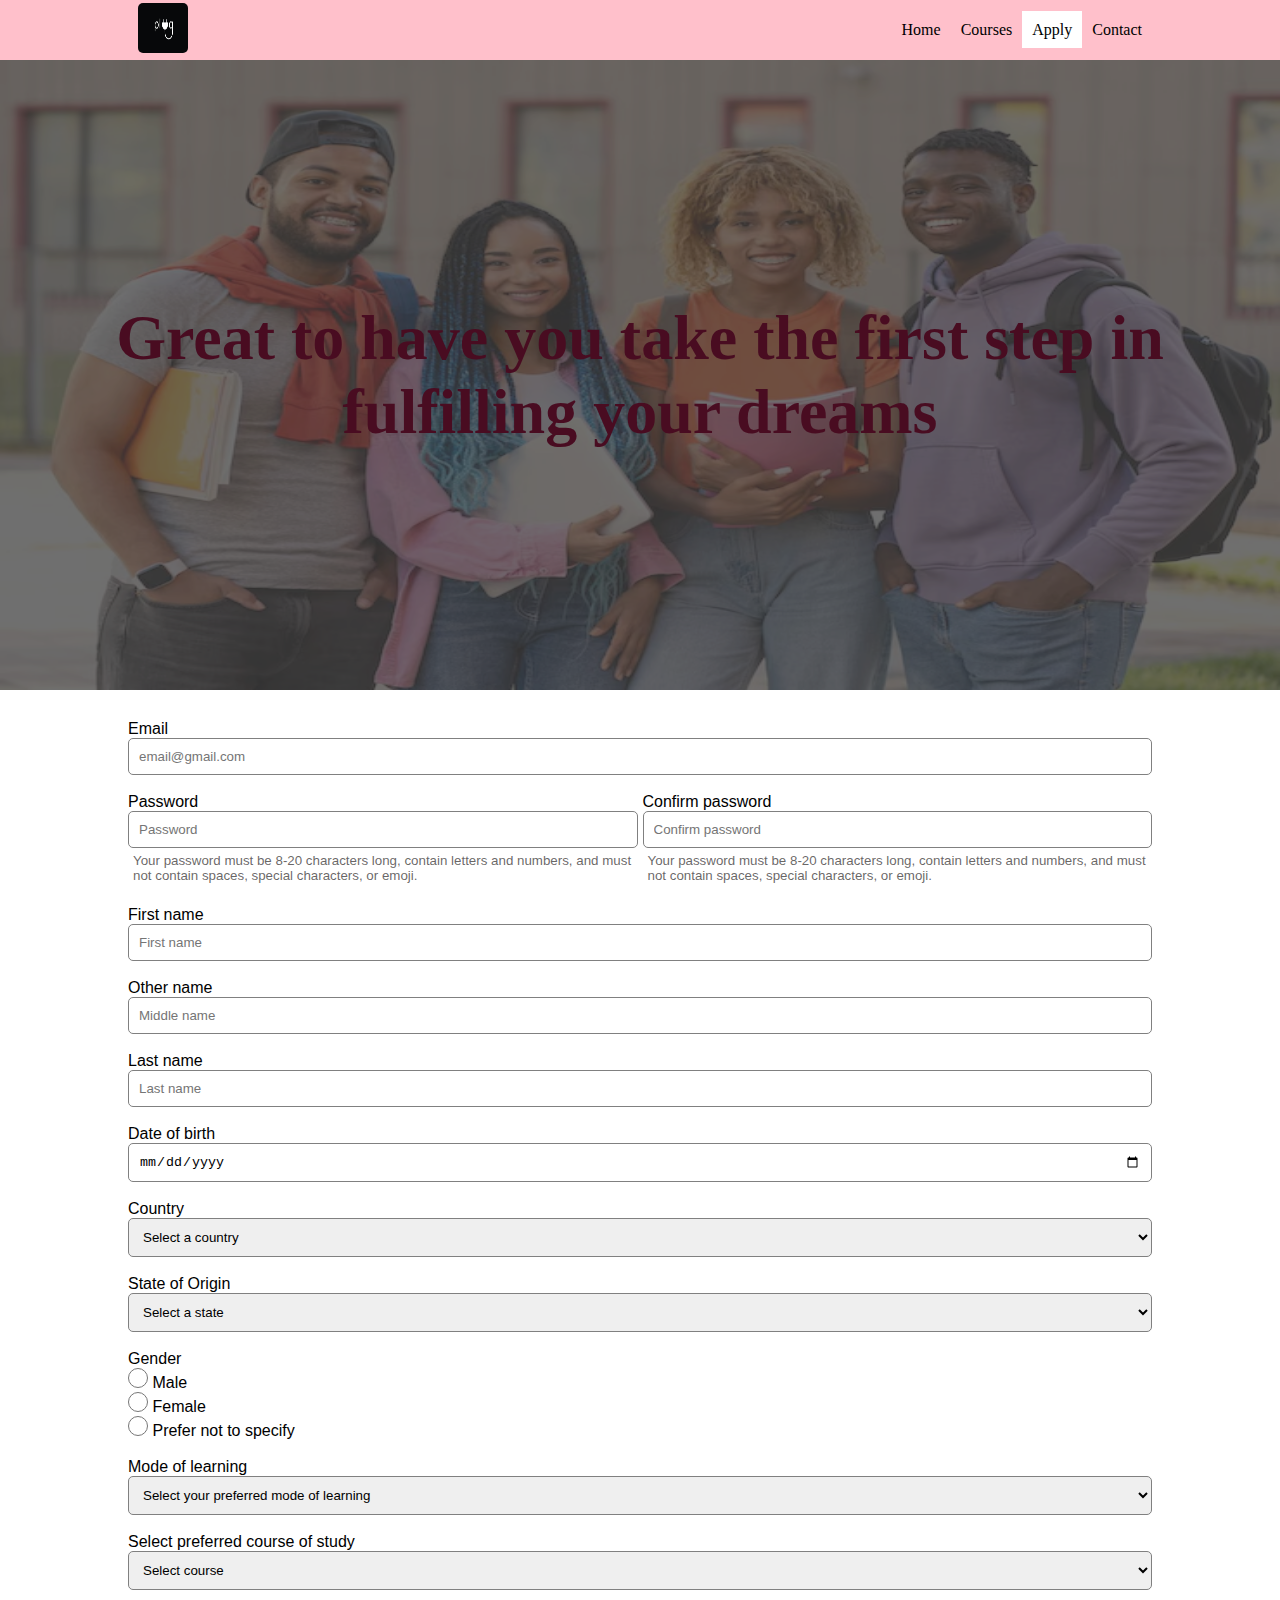
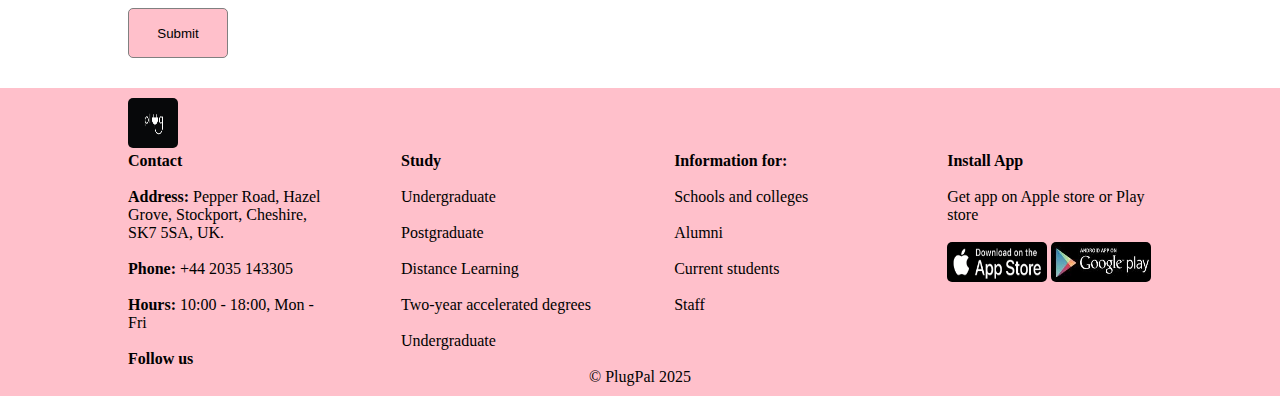
<file: index.html>
<!DOCTYPE html>
<html>
<head>
  <meta http-equiv="refresh" content="0; url=academy assignment.html" />
  <title>Redirecting...</title>
</head>
<body>
  <p>If you are not redirected automatically, <a href="academy assignment.html">click here</a>.</p>
</body>
</html>
</file>
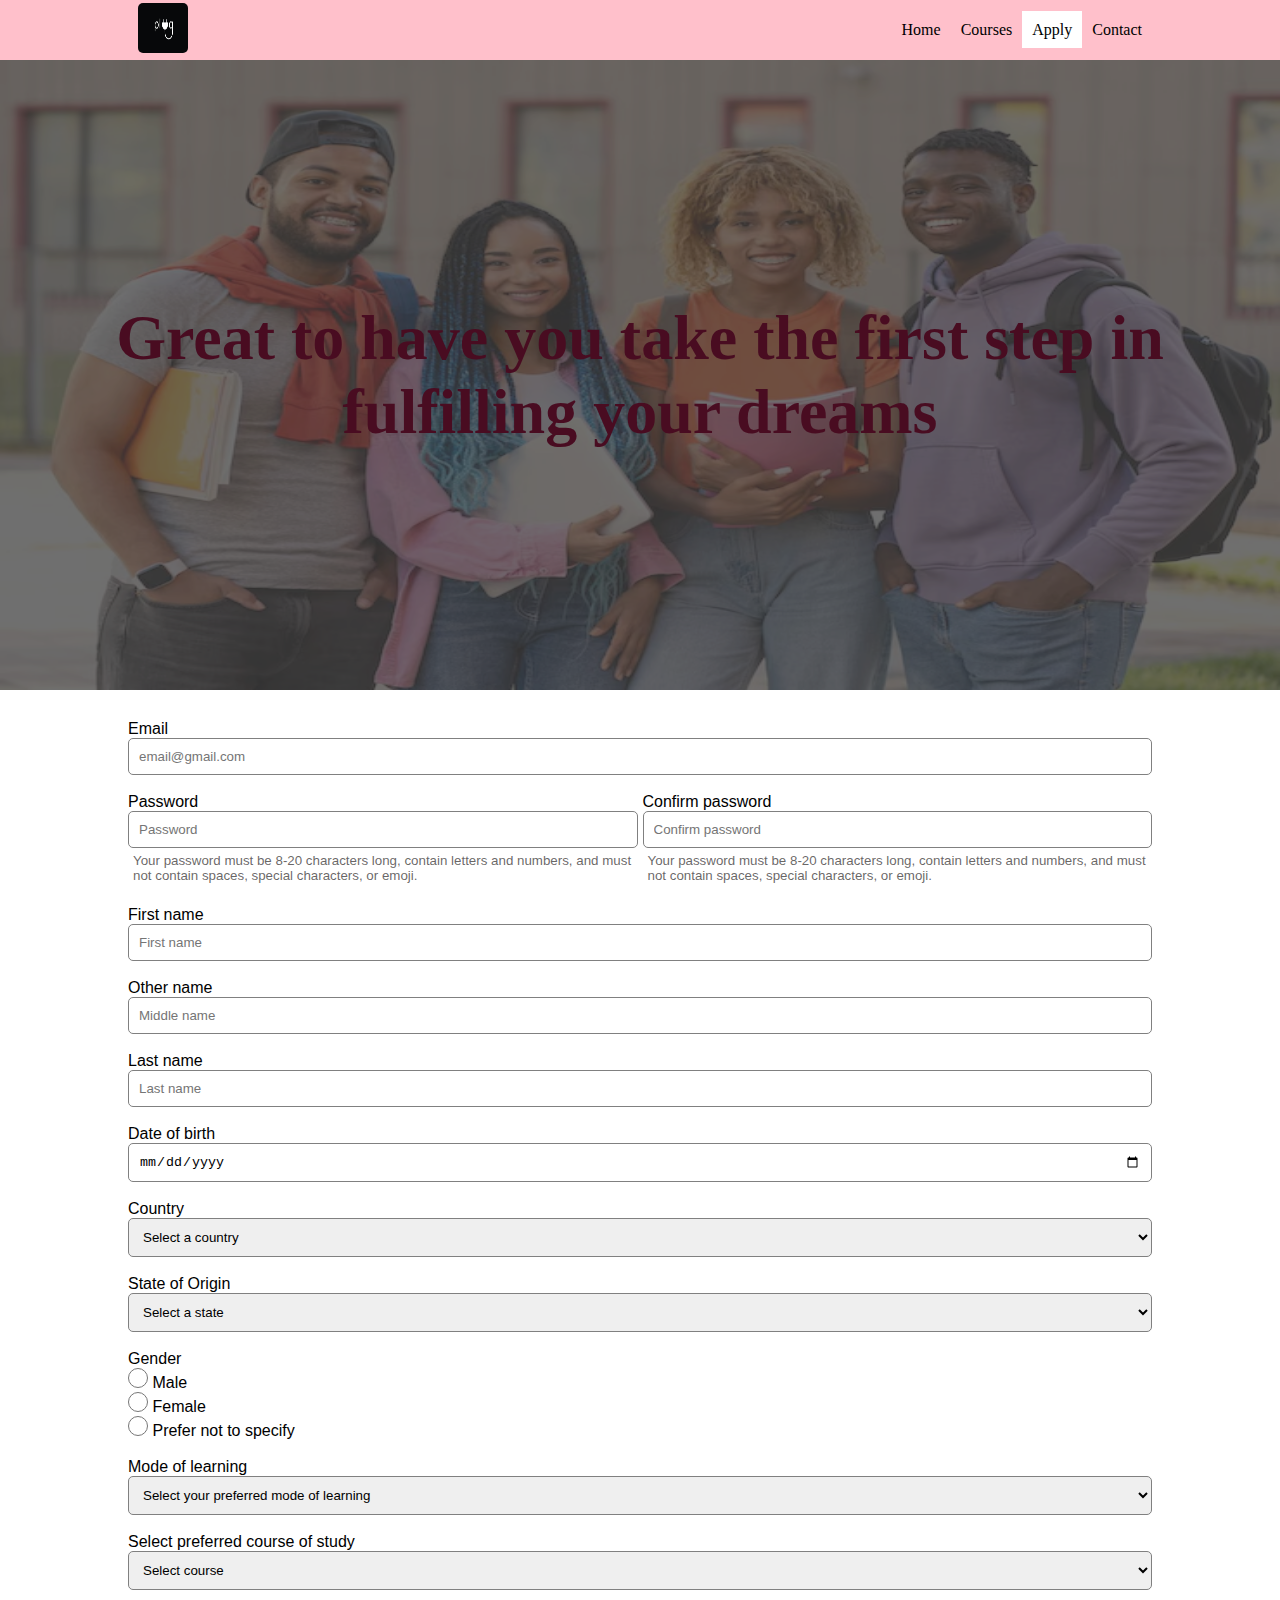
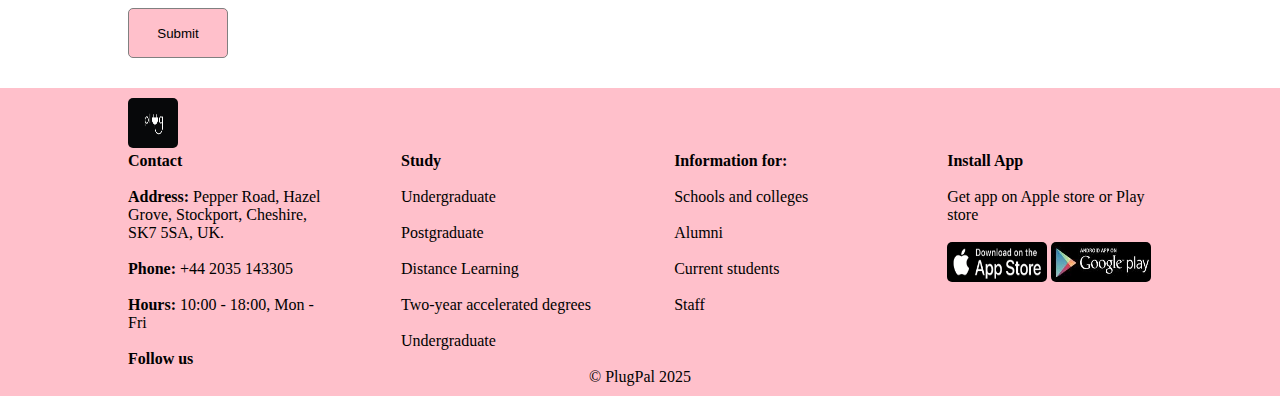
<file: academy assignment.html>
<!DOCTYPE html>
<html>
    <head>
        <meta charset="UTF-8">
        <title>Plug Academy</title>
        <link rel="icon" type="image/x-icon" href="plugpal2.jpg">
        <link rel="stylesheet" href="styles.css">
    </head>

    <body>
        <header id="header">
            <a href="#home" > <img src="plugpal2.jpg" alt="logo" class="logo"></a>
            <ul id="headerlist">
                <li><a href="#home" >Home</a> </li>
                <li><a href="#courses">Courses</a> </li>
                <li><a href="#apply" class="active">Apply</a> </li>
                <li><a href="#contact">Contact</a> </li>
            </ul>
        </header>
        <div id="displayimage">
            <img src="students5.avif" alt="students" id="students">
            <h1>Great to have you take the first step in fulfilling your dreams</h1>
        </div>

        <div class="formdiv">
        <form method="post" autocomplete="on">
            <label for="email">Email</label><br>
            <input type="email" id="email" name="email" placeholder="email@gmail.com" size="100" ><br><br>

            <div class="password-container">
                <div class="passwords">
                  <label for="password">Password</label><br>
                  <input type="password" id="password" name="password" placeholder="Password" size="46" required><br>
                  <p class="passwordhint">Your password must be 8-20 characters long, contain letters and numbers, and must not contain spaces, special characters, or emoji.</p>
                </div>
                <div class="passwords">    
                    <label for="password2">Confirm password</label><br>
                    <input type="password" id="password2" name="password2" placeholder="Confirm password" size="46" required>
                    <p class="passwordhint">Your password must be 8-20 characters long, contain letters and numbers, and must not contain spaces, special characters, or emoji.</p>
                </div>
              </div><br>

            <label for="fname">First name</label><br>
            <input type="text" id="fname" name="fname" placeholder="First name" required><br><br>

            <label for="mname">Other name</label><br>
            <input type="text" id="mname" name="mname" placeholder="Middle name" ><br><br>
            
            <label for="lname">Last name</label><br>
            <input type="text" id="lname" name="lname" placeholder="Last name" required><br><br>

            <label for="dob">Date of birth</label><br>
            <input type="date" id="dob" name="dob" required><br><br>

            <label for="country">Country</label><br>
            <select id="country" name="country-select"><br><br>
                <option value="" disabled selected>Select a country</option>
                
            </select><br><br>
            <script>
                fetch('https://restcountries.com/v3.1/all')
                .then(response => response.json())
                .then(data => {
                    const select = document.getElementById('country');
                    // Sort countries alphabetically by name
                    data.sort((a, b) => a.name.common.localeCompare(b.name.common));

                    // Find Nigeria and remove it from data
                    const nigeriaIndex = data.findIndex(c => c.cca2 === 'NG');
                    let nigeria = null;
                    if (nigeriaIndex > -1) {
                    nigeria = data.splice(nigeriaIndex, 1)[0];
                    }

                    // If Nigeria was found, add it first
                    if (nigeria) {
                    const option = document.createElement('option');
                    option.value = nigeria.cca2;
                    option.textContent = nigeria.name.common;
                    select.appendChild(option);
                    }

                    // Add rest of the countries
                    data.forEach(country => {
                    const option = document.createElement('option');
                    option.value = country.cca2;
                    option.textContent = country.name.common;
                    select.appendChild(option);
                    });
                })
                .catch(error => console.error('Error fetching countries:', error));
            </script>
                


            <label for="state">State of Origin</label><br>
            <select id="state" name="state"><br><br>
                <option value="" disabled selected>Select a state</option>
                <option value="Abia">Abia</option>
                <option value="Adamawa">Adamawa</option>
                <option value="Akwa Ibom">Akwa Ibom</option>
                <option value="Anambra">Anambra</option>
                <option value="Bauchi">Bauchi</option>
                <option value="Bayelsa">Bayelsa</option>
                <option value="Benue">Benue</option>
                <option value="Borno">Borno</option>
                <option value="Cross River">Cross River</option>
                <option value="Delta">Delta</option>
                <option value="Ebonyi">Ebonyi</option>
                <option value="Edo">Edo</option>
                <option value="Ekiti">Ekiti</option>
                <option value="Enugu">Enugu</option>
                <option value="Gombe">Gombe</option>
                <option value="Imo">Imo</option>
                <option value="Jigawa">Jigawa</option>
                <option value="Kaduna">Kaduna</option>
                <option value="Kano">Kano</option>
                <option value="Katsina">Katsina</option>
                <option value="Kebbi">Kebbi</option>
                <option value="Kogi">Kogi</option>
                <option value="Kwara">Kwara</option>
                <option value="Lagos">Lagos</option>
                <option value="Nasarawa">Nasarawa</option>
                <option value="Niger">Niger</option>
                <option value="Ogun">Ogun</option>
                <option value="Ondo">Ondo</option>
                <option value="Osun">Osun</option>
                <option value="Oyo">Oyo</option>
                <option value="Plateau">Plateau</option>
                <option value="Rivers">Rivers</option>
                <option value="Sokoto">Sokoto</option>
                <option value="Taraba">Taraba</option>
                <option value="Yobe">Yobe</option>
                <option value="Zamfara">Zamfara</option>
                <option value="FCT">Federal Capital Territory</option>                

            </select><br><br>

            <p>Gender</p>
            <div>
            <input type="radio" id="male" name="gender" value="Male">
            <label for="male">Male</label><br>
            <input type="radio" id="female" name="gender" value="Female">
            <label for="female">Female</label><br>
            <input type="radio" name="gender" id="unspecified" value="Prefer not to specify">
            <label for="unspecified">Prefer not to specify</label><br><br>
            </div>

            <label for="learnmode">Mode of learning</label><br>
            <select id="learnmode" name="learnmode" ><br><br>
                <option value="" disabled selected>Select your preferred mode of learning</option>
                <option value="physical">Physical</option>
                <option value="online">Online</option>
                <option value="hybrid">Hybrid</option>
            </select><br><br>

            <label for="course">Select preferred course of study</label><br>
            <select id="course" name="course" required><br><br>
                <option value="" disabled selected>Select course</option>
                <option value="webdev">Web Development</option>
                <option value="frontend">Frontend Development</option>
                <option value="backend">Backend Development</option>
                <option value="fullstack">Fullstack Development</option>
                <option value="mobiledev">Mobile App Development</option>
                <option value="uiux">UI/UX Design</option>
                <option value="product-design">Product Design</option>
                <option value="data-science">Data Science</option>
                <option value="data-analysis">Data Analysis</option>
                <option value="machine-learning">Machine Learning</option>
                <option value="artificial-intelligence">Artificial Intelligence</option>
                <option value="cloud-computing">Cloud Computing</option>
                <option value="cybersecurity">Cybersecurity</option>
                <option value="devops">DevOps</option>
                <option value="blockchain-dev">Blockchain Development</option>
                <option value="game-devt">Game Development</option>
                <option value="software-engineering">Software Engineering</option>
                <option value="digital-marketing">Digital Marketing</option>
                <option value="technical-writing">Technical Writing</option>
                <option value="it-support">IT Support</option>
            </select><br><br>

            <input type="submit" value="Submit">
        </form>
        </div>

        <footer>
            <a href="#home" > <img src="plugpal2.jpg" alt="logo" class="logo"></a>
            <div id="parentfooter">
                <div class="childfooter">
                    <p><b>Contact</b></p><br>
                    <address style="font-style: normal;">
                        <b>Address:</b> Pepper Road, Hazel Grove, Stockport, Cheshire, SK7 5SA, UK.
                    </address><br>

                    <p><b>Phone:</b> +44 2035 143305</p><br>

                    <p><b>Hours:</b> 10:00 - 18:00, Mon - Fri</p><br>
                    <p><b>Follow us</b></p>
                </div>
                <div class="childfooter">
                    <p><b>Study</b></p><br>
                    <a href="#undergraduate">Undergraduate</a><br><br>
                    <a href="#postgraduate">Postgraduate</a><br><br>
                    <a href="#distancelearning">Distance Learning</a><br><br>
                    <a href="#twoyear">Two-year accelerated degrees</a><br><br>
                    <a href="partnerships">Undergraduate</a>
                </div>
                <div class="childfooter">
                    <p><b>Information for:</b></p><br>
                    <a href="#schools">Schools and colleges</a><br><br>
                    <a href="#alumni">Alumni</a><br><br>
                    <a href="#students">Current students</a><br><br>
                    <a href="#staff">Staff</a>
                </div>
                <div class="childfooter">
                    <p><b>Install App</b></p><br>
                    <p>Get app on Apple store or Play store</p><br>
                    <a href="#appstore" class="store"> <img src="applestore2.png" class="store"></a>
                    <a href="#playstore" class="store"> <img src="googleplay2.jpg" class="store"></a>
                </div>
            </div>

            <p style="text-align: center;">© PlugPal 2025</p>
        </footer>
    </body>
</html>
</file>
<file: styles.css>
* {
    margin: 0;
    padding: 0;
    box-sizing: border-box;
}
body{
    margin: 0;
    padding-top: 60px;
}
#header{
    margin: 0;
    padding: 0px 10vw;
    display: flex;
    justify-content: space-between;
    height: 60px;
    align-items: center;
    background-color: pink;
    position: fixed;
    top: 0;
    left: 0;
    width: 100%;
    z-index: 999;
}
#headerlist{
    display: flex;
    list-style-type: none;
    
}
.logo{
    /* padding: 10px; */
    width: 50px;
    height: 50px;
    border-radius: 5px;
    
}
a{
    text-decoration: none;
    color: black;
    padding: 10px;
}
a.active {
    background-color: white;
    color: black;
}

#displayimage{
    /* background-image: url('students3.jpg');
    background-repeat: no-repeat;
    background-size: cover;  /* Fills the whole container */
    /* background-position: center;    */
    /* position: relative;  
    height: 70vh; */
    width: 100%;
    height: 70vh;
    overflow: hidden;
    position: relative;
    display:flex;
    justify-content:center;
    align-items:center;
}
#students{
    width: 100%;
    height: 100%;
    object-fit: fill;
    object-position: center;
    display: block;
    opacity: 0.8;
    filter: brightness(30%);
}
#displayimage h1{
    position: absolute;
    color: rgb(73, 12, 33);
    font-size: 4rem;
    text-align: center;
}
.formdiv{
    padding: 30px 10vw;
    margin: auto;
    font-family: Helvetica, Arial, sans-serif;
    /* font-size: large; */
}
input, select{
    padding: 10px;
    border-radius: 5px;
    border: 1px solid grey;
    width: 100%;
    box-sizing: border-box;
}
input[type="radio"] {
    width: 20px; /* Set the size of the radio button */
    height: 20px;/* Ensure it's circular */
}
input[type="submit"]{
    width: 100px;
    height: 50px;
    background-color: pink;
}
.password-container {
    display: flex;
    gap: 5px;
}
.passwords{
    flex: 1;
}
.passwordhint{
    color: rgba(63, 61, 61, 0.788);
    font-size: smaller;
    padding: 5px;
}
footer{
    margin: 0;
    padding: 10px 10vw;
    background-color: pink;
}

#parentfooter{
    display: flex;
    justify-content: space-between;
}
.childfooter{
    width: 20%;
}
footer a{
    display: inline;
    padding: 0;
    margin: 0;
    text-decoration: none;
    color: black;
}
.store{
    width: 100px;
    height: 40px;
    border-radius: 5px;
}
</file>
